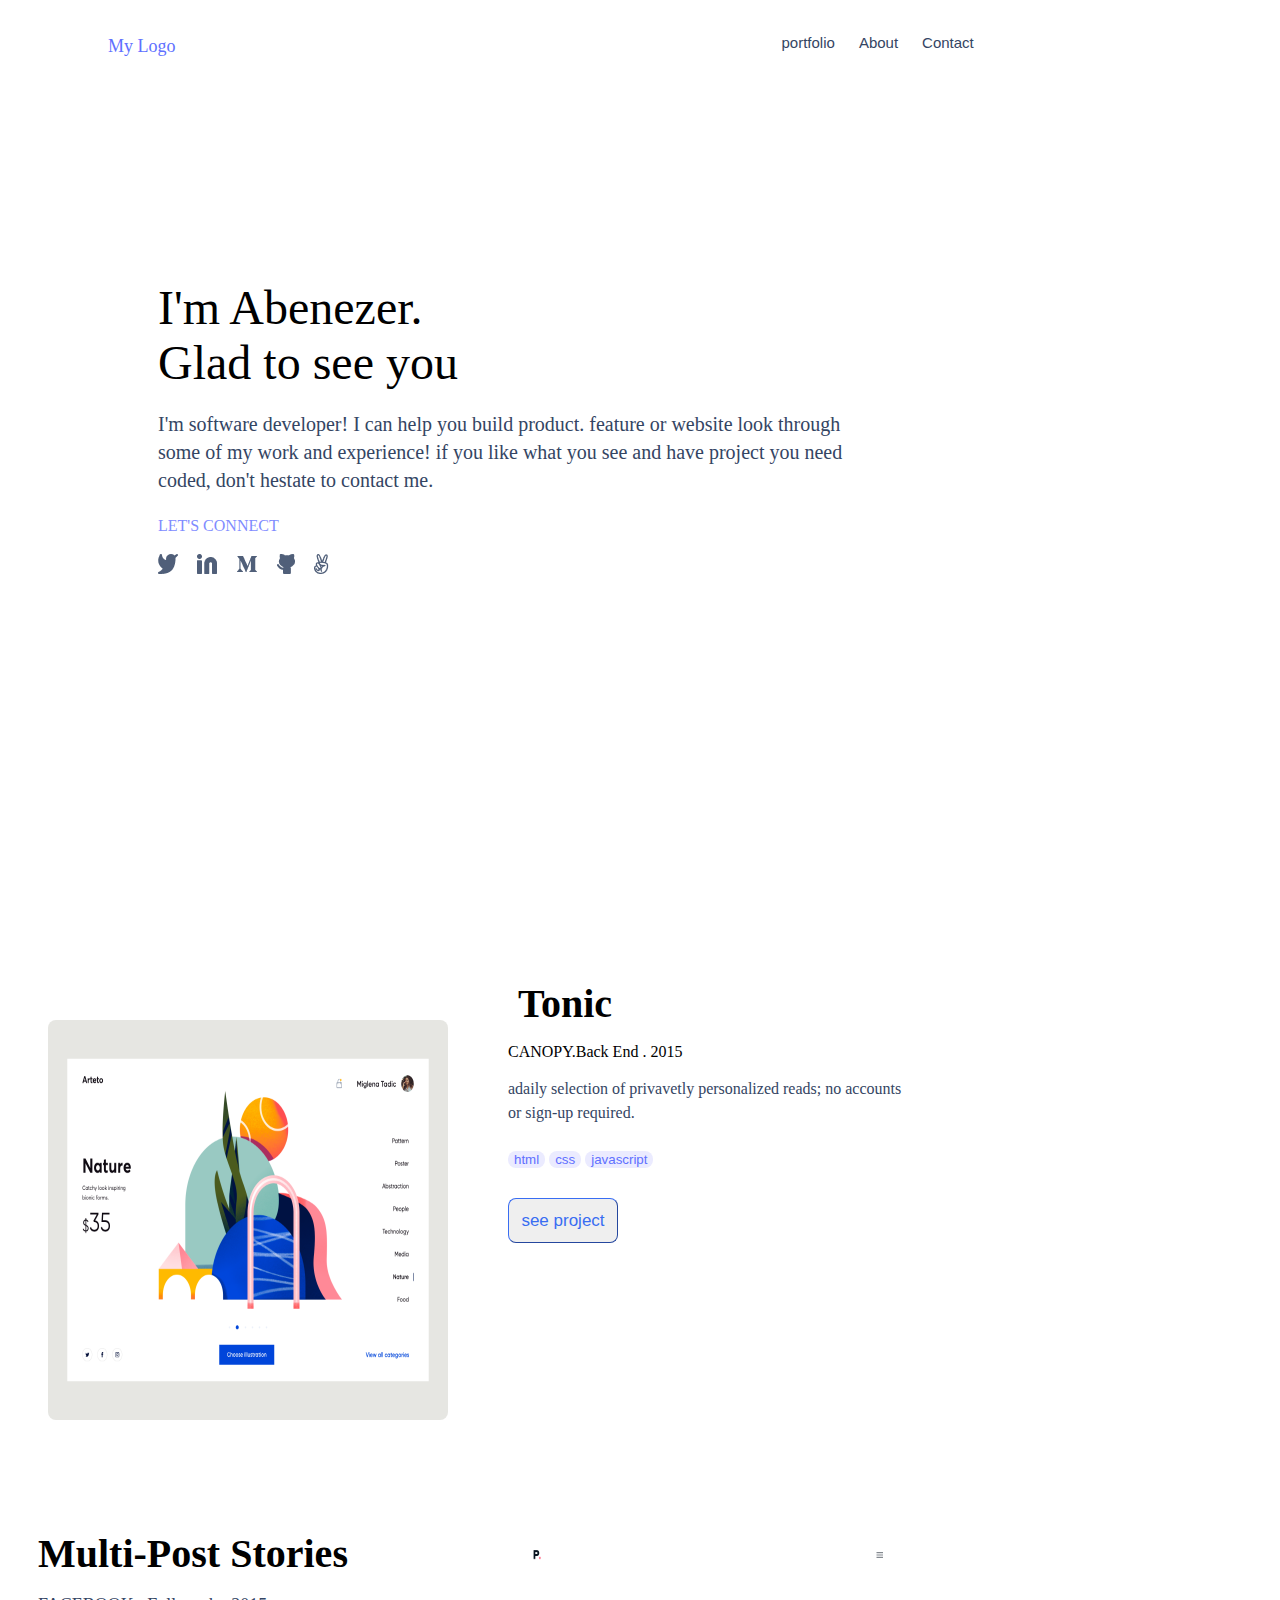
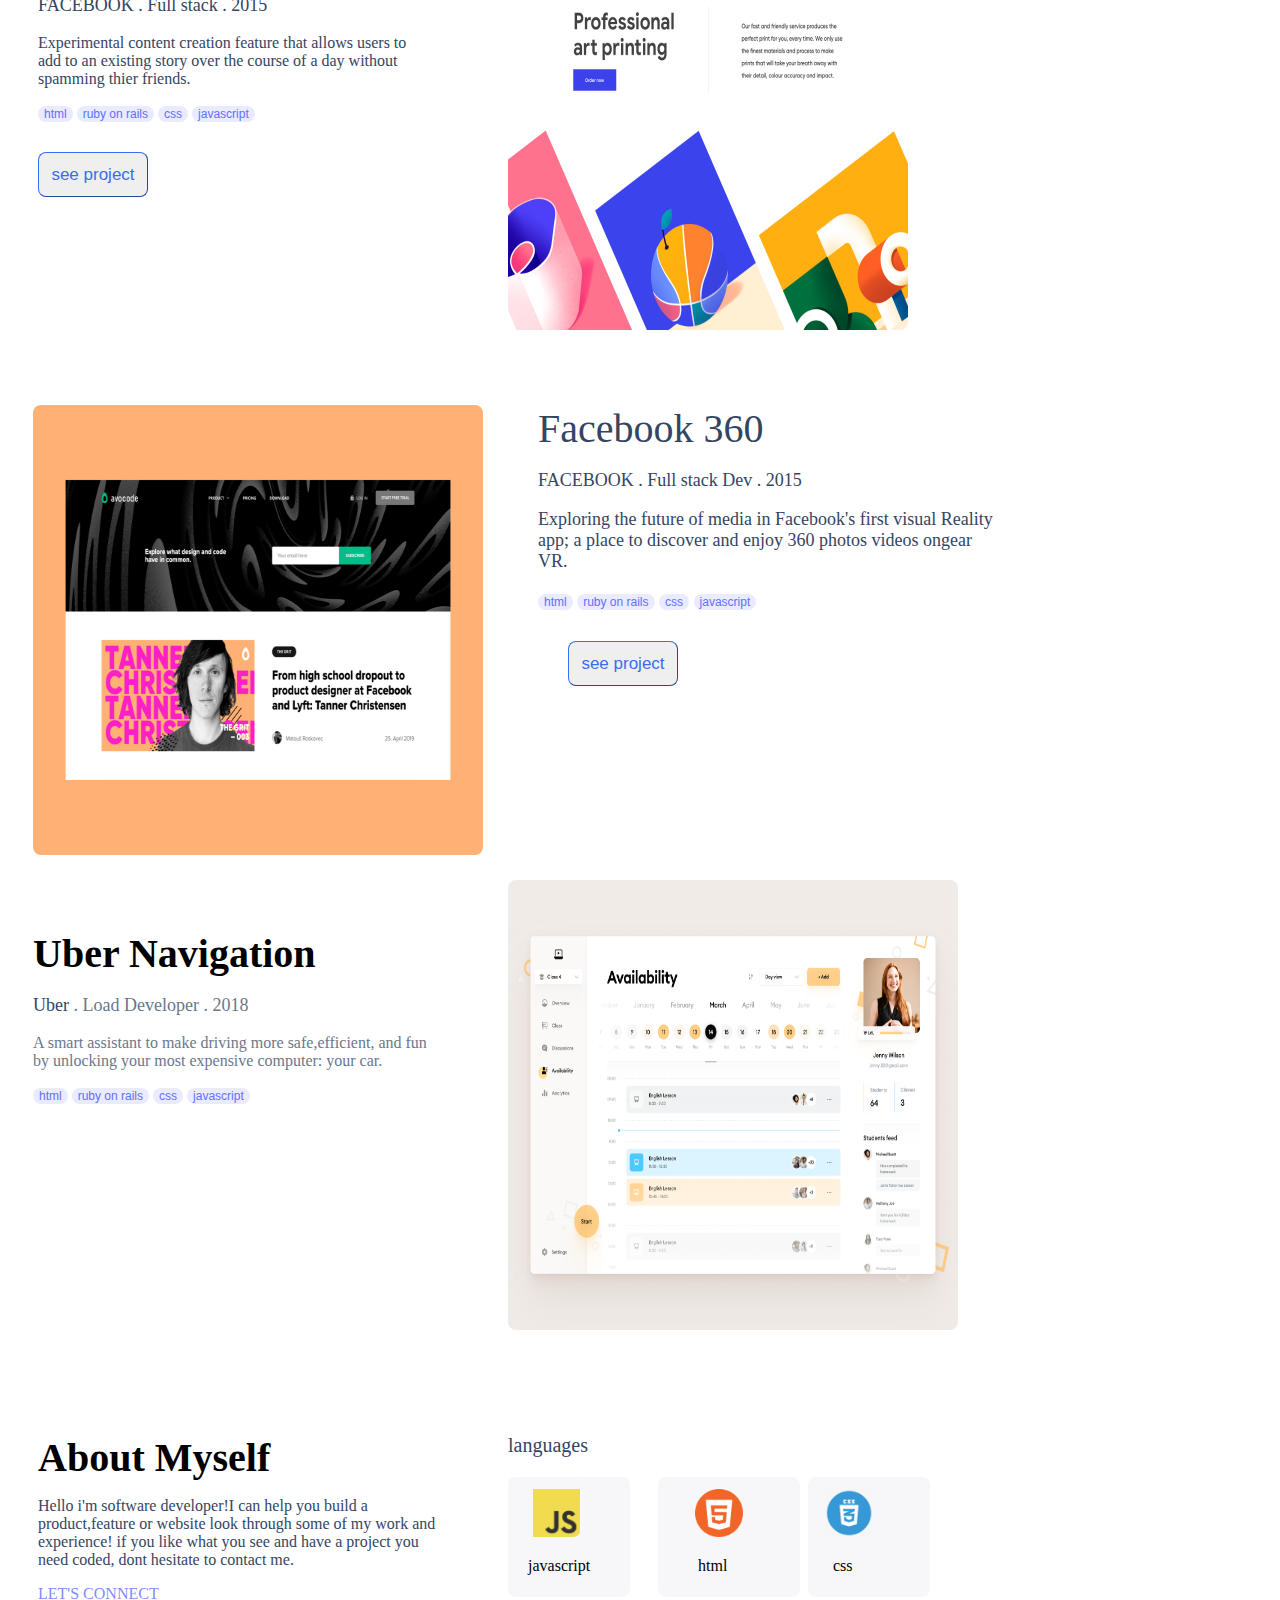
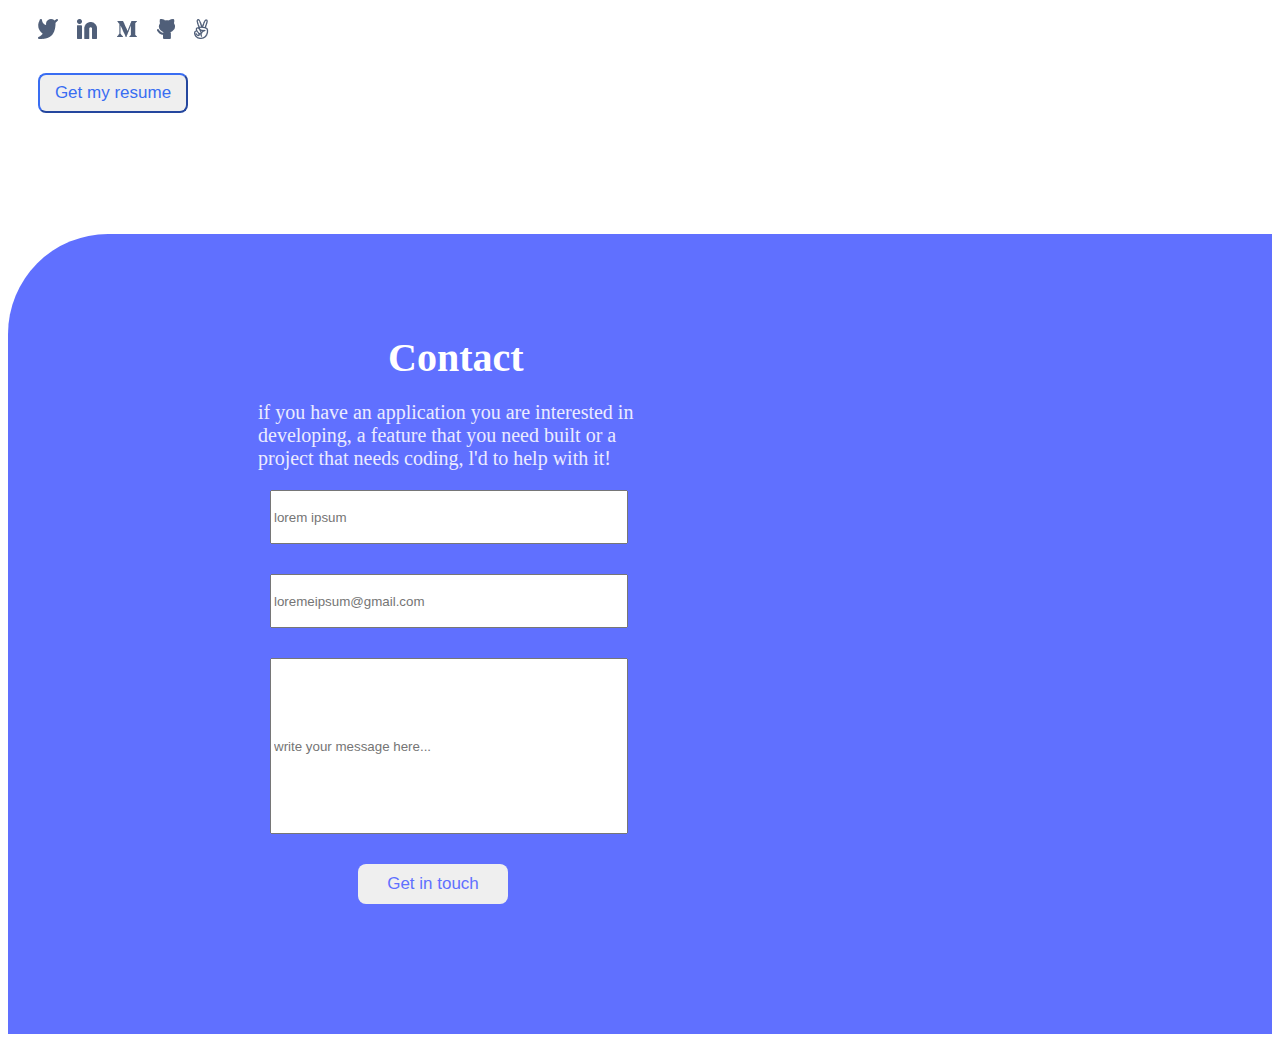
<file: firstproject.html>
<!DOCTYPE html>
<html>
  <head>
    <meta charset="UTF-8">
    <meta name="viewport" content="width=device-
    width, initial-scale=1.0">
    <title>portfolio</title>
    <style>
      .first-img{
        width:400px;
        height:400px;
        margin-left: 40px;
        margin:40px;
        border-radius:8px;
      }
      .second-img{
        width:400px;
        height:400px;
        border-radius: 8px;
      }
      .third-img{
        height:450px;
        width:450px;
        margin-left:25px;
        margin-top:25px;
        border-radius: 8px;
      }
      .fourth-img{
        width:450px;
        height:450px;
        border-radius:8px;
      }
      .p1{
        padding-top: 10px;
        padding-bottom:10px;
        color:#6070FF ;
        font-size: 18px;
        font-family: poppins;
        padding-left:100px;
      }


      .b1{
        padding-bottom: 10px;
        padding-top: 25px;
        padding-left:600px;
        border:none;
        

      }
      .b11{
        border:none;
        background-color: white;
        color:#344563;
        font-size:15px;
      }
      .b21{
        border:none;
        background-color: white;
        color:#344563;
        font-size:15px;
      }
      .b30{
        border:none;
        background-color: white;
        color:#344563;
        font-size:15px;
      }
      .b2{
        padding-top:25px;
        padding-left: 12px;
        border-style: none;
        border-width: 0px;

      }
      .b3{
        padding-top:25px;
        padding-left:12px;
      }
      .b12{
        color:#6070FF;
        border:none;
        border-radius:8px;
        background-color:#EBEBFF ;
        margin-top: 10px;
      }
      .b22{
        color:#6070FF;
        border:none;
        border-radius:8px;
        background-color:#EBEBFF ;
      }
      .b32{
        color:#6070FF;
        border:none;
        border-radius:8px;
        background-color:#EBEBFF ;
      }
      .b42{
        margin-top:30px;
        height:45px;
        width:110px;
        color:#396DF2;
        border-width: 0.5px;
        font-size:17px;
        border-radius:8px;
        border-color:#396DF2 ;

      }
      .h1{
        font-size: 48px;
        width:350px;
        font-family:#091E42 ;
      }
      .p2{
        width:690px;
        line-height: 28px;
        color:#344563;
        font-size:20px;
        padding-top: -10px;
      }
      .p3{
        font-size:16px;
        line-height:24px;
        color:#7F8CFF ;
      }
      .tonic{
        font-size: 40px;
        font-weight: bold;
        margin-left: 10px;
        margin-top:200px;
      }
      .icons{
        color:#505F79;

      }
      .lan1{
        width:48px;
        height:48px;
        border-radius:8px;
        background-color:#F7F7F9 ;
        padding-top:12px;
        padding-left:25px;
      }
      .lan2{
        width:48px;
        height:48px;
        border-radius:1px;
        background-color:#F7F7F9 ;
        margin-left:5px;
        padding-top:12px;
        padding-left:12px;
      }
      .lan3{
        width:48px;
        height:48px;
        border-radius:1px;
        margin-left:5px;
        background-color: #F7F7F9;
        padding-top: 12px;
        padding-left:12px;
      }
      .p12{
        font-size:16px;
        color:#344563;
        line-height:24px;
        width:400px;
      }
      .p13{
      font-weight: bold;
      font-size:40px;
      margin-top:200px;
      margin-left:30px;
      } 
      .facebook1{
      font-size:18px;
      color:#344563;
      margin-left:30px;
      }
      .p33{
      width:380px;
      color:#344563;
      margin-left:30px;
      } 
      .b13{
      margin-left:30px;
      color:#6070FF;
      background-color:#EBEBFF ;
      border:none;
      font-size: 12px;
      border-radius: 8px;
      }
      .b23{
      color:#6070FF;
      background-color:#EBEBFF ;
      border:none;
      font-size:12px;
      border-radius:8px;
      }
      .b33{
      color:#6070FF;
      background-color:#EBEBFF ;
      font-size: 12px;
      border:none;
      border-radius: 8px;
      }
      .b43{
      color:#6070FF;
      background-color:#EBEBFF ;
      font-size: 12px;
      border:none;
      border-radius: 8px
      }
      .b53{
      margin-left:30px;
      margin-top:50px;
      border-width: 0.5px;
      border-radius:8px;
      font-size:17px;
      }
      .p23{
      color:#344563;
      font-size:18px;
      }
      .b53{
      margin-top:30px;
      height:45px;
      width:110px;
      color:#396DF2;
      border-color:#396DF2;

      }
      .face1{
      font-size: 40px;
      margin-top:25px;
      }
      .second2{
      margin-top:50px;
      }
      .facebook1{
      margin-top: 25px;
      }
      .explore{
      width:460px;
      }
      .multi{
      margin-top:50px;
      }
      .b01{
      color:#6070FF;
      border:none;
      background-color:#EBEBFF ;
      font-size:12px;
      border-radius:8px;
      }
      .b02{
      color:#6070FF;
      border:none;
      background-color:#EBEBFF ;
      font-size:12px;
      border-radius:8px;
      }
      .b03{
      color:#6070FF;
      border:none;
      background-color:#EBEBFF ;
      font-size:12px;
      border-radius:8px;
      }
      .b04{
      color:#6070FF;
      border:none;
      background-color:#EBEBFF ;
      font-size:12px;
      border-radius:8px;
      }
      .paragraph011{
      margin-top: 50px;
      margin-left: 25px;
      }
      .p011{
      font-size:40px;
      font-weight: bold;
      }
      .p022{
      color:#6B778C;
      font-size:18px;
      }
      .uber{
      color:#344563;
      font-size:18px;
      }
      .p033{
      color:#6B778C;
      width:400px;
      }
      .b011{
      color:#6070FF;
      border:none;
      background-color:#EBEBFF ;
      font-size:12px;
      border-radius:8px;
      }
      .b022{
      color:#6070FF;
      border:none;
      background-color:#EBEBFF ;
      font-size:12px;
      border-radius:8px;
      }
      .b033{
      color:#6070FF;
      border:none;
      background-color:#EBEBFF ;
      font-size:12px;
      border-radius:8px;
      }
      .b044{
      color:#6070FF;
      border:none;
      background-color:#EBEBFF ;
      font-size:12px;
      border-radius:8px;
      }
      .div1{
      width:122px;
      height:120px;
      border-radius:8px;
      background-color:#F7F7F9;

      }
      .div2{
      width:122px;
      height:120px;
      background-color:#F7F7F9;
      border-radius: 8px;
      padding-left: 20px;
      }  
      .div3{
      width:122px;
      height:120px;
      background-color: #F7F7F9;
      border-radius: 8px;
      }  
      .language{
      color:#344563;
      font-size:20px;
      }
      .division{
      margin-top:100px;
      }
      .division2{
      margin-left:30px;
      margin-top:100px;
      }
      .button055{
      border-radius:8px;
      font-size:17px;
      color:#396DF2;
      border-color:#396DF2 ;
      border-bottom-color: #396DF2;
      width:150px;
      height:40px;
      }
      .division3{
      margin-top:100px;
      margin-left:250px;
      }

    </style>
  </head>
  <body>
    <div style="
      height:72px;
      display:flex;
      flex-direction: row;">
      <div>
        <p class="p1">My Logo</p>
      </div>
        
      <div class="b1">
        <button class="b11">portfolio</button>
      </div>
      <div class="b2">
        <button class="b21">About</button>
      </div>
      <div class="b3">
        <button class="b30">Contact</button>
      </div>
  

      
      
    </div>
    <div style="
     padding-left: 150px;
     height:700px;
     padding-top:200px;
     grid-template-columns: 700px;">
      <div class="h1">
        <h>
          I'm Abenezer. Glad to see you
        </h>
      </div>
      <div class="p2">
        <p>
          I'm software developer! I can help you build product. feature or website
          look through some of my work and experience! if you like what you see
          and have project you need coded, don't hestate to contact me.
        </p>
      </div>
      <div class="p3">
        <p>
          LET'S CONNECT
        </p>
      </div>
      <div class="icons">
        <img src="social media icons.png">
      </div>
    </div>
    <div style="
    display:grid;
    grid-template-columns: 500px 500px;
    height:500px;">
      <div>
        <img class="first-img" src="profile.png">
      </div>
      <div>
        <h class="tonic">Tonic</h>
        <p><span>CANOPY</span>.Back End . 2015</p>
        <p class="p12">
          adaily selection of privavetly personalized 
          reads; no accounts or sign-up required.
        </p>
        <div>
          <button class="b12">html</button>
          <button class="b22">css</button>
          <button class="b32">javascript</button>
        </div>
        
          <button class="b42">see project</button>
      
      </div>
    </div>
    <div style="
    display:grid;
    grid-template-columns: 500px 500px;
    height:500px;">
      <div class="multi">
        <h class="p13">Multi-Post Stories</h>
        <p class="p23"> <span class="facebook1">FACEBOOK</span> . Full stack . 2015</p>
        <p class="p33">
          Experimental content creation feature that allows users to
          add to an existing story over the course of a day without 
          spamming thier friends.
        </p>
        <div>
          <button class="b13">html</button>
          <button class="b23" >ruby on rails</button>
          <button class="b33">css</button>
          <button class="b43">javascript</button>
        </div>
        <button class="b53">see project</button>
      </div>
      <div class="second2">
        <img class="second-img" src="679f12c86bb033399c6b604b71698f3c.png">
      </div>
    </div>
    <div style="
    display:grid;
    grid-template-columns: 500px 500px;
    height:500px;">
      <div>
        <img class="third-img" src="0f7f4ed55bb0e54949043dfad6a0f507.png">
      </div>
      <div class="facebook1">
        <h class="face1">Facebook 360</h>
        <p><span>FACEBOOK</span> . Full stack Dev . 2015</p>
        <p class="explore">
          Exploring the future of media in Facebook's first visual
          Reality app; a place to discover and enjoy 360 photos videos 
          ongear VR.
        </p>
        <div>
          <button class="b01">html</button>
          <button class="b02" >ruby on rails</button>
          <button class="b03" >css</button>
          <button class="b04">javascript</button>
        </div>
        <button class="b53">see project</button>
      </div>
    </div>
    <div style="
    display:grid;
    grid-template-columns: 500px 500px;">
      <div class="paragraph011">
        <h class="p011">Uber Navigation</h>
        <P class="p022"><span class="uber">Uber</span> .  Load Developer .  2018</P>
        <p class="p033">
          A smart assistant to make driving more safe,efficient,
          and fun by unlocking your most expensive computer: your car.
        </p>
        <div>
          <button class="b011">html</button>
          <button class="b022">ruby on rails</button>
          <button class="b033">css</button>
          <button class="b044">javascript</button>
        </div>
      </div>
      <div>
        <img class="fourth-img" src="90ae33a844e42a629adf3ce9dbbc315f.png">
      </div>
    </div>
    <div style="
    display:grid;
    grid-template-columns: 500px 500px;
    height:500px;">
      <div class="division2">
        <h style="
          font-size:40px;
          font-weight: bold;
          ">About Myself</h>
        <p style="
        width:400px;
        color:#344563;">
          Hello i'm software developer!I can help you build
          a product,feature or website look through some of 
          my work and experience! if you like what you see
          and have a project you need coded, dont hesitate
          to contact me.
        </p>
        <p style="
        color:#7F8CFF;
        "
        >LET'S CONNECT</p>
        <img src="social media icons.png">
        <div style="
        margin-top:30px;">
          <button class="button055">Get my resume</button>
        </div>
        
      </div>
      <div class="division">
        <h class="language">languages</h>
        <div style="
        display:grid;
        margin-top:20px;
        grid-template-columns: 150px 150px 150px;
        height:150px;">
        <div class="div1">
          <img class="lan1" src="63dfea81ee90b9bbea50f8710b76f068.png">  
          <p style="
          padding-left:20px;">javascript</p> 
        </div>
        <div class="div2">
          <img class="lan2" src="63517097e50892e52f45660b9882aaab.png">
          <p style="
          padding-left:20px;">html</p>
        </div>   
        <div class="div3">
          <img class="lan3" src="6f2ed2846af4d0ed6c0a582c03b81727.jpg">
          <p style="
          padding-left:25px;
          padding-top:px;">css</p>
        </div>   
        
        </div>
        
      </div>
    </div>
    <div style="
    display: grid;
    grid-template-columns: 500px;
    height:800px;
    background-color:#6070FF;
    border-top-left-radius: 100px;">
      <div class="division3">
        <h style="
          padding-left: 130px;
          font-size:40px;
          font-weight: bold;
          color:#FFFFFF;">Contact</h>
        <p style="
        width:400px;
        font-size:20px;
        color:#EBEBFF;">
          if you have an application you are interested 
          in developing, a feature that you need built or a 
          project that needs coding, l'd to help with it!
        </p>
        <input style="
        width:350px;
        margin-left:12px;
        height:48px;" type="text" placeholder="lorem ipsum">
        <input style="
        width:350px;
        margin-left:12px;
        height:48px;
        margin-top:30px;" type="email" placeholder="loremeipsum@gmail.com" >
        <input style="
        width:350px;
        margin-left:12px;
        height:170px;
        margin-top:30px;" type="text" placeholder="write your message here...">
        <button style="
        font-size:17px;
        color:#6070FF;
        border-radius:8px;
        border:none;
        width:150px;
        height:40px;
        margin-top:30px;
        margin-left:100px;">Get in touch</button>
      </div>
      
    </div>
  </body>
</html>
</file>
